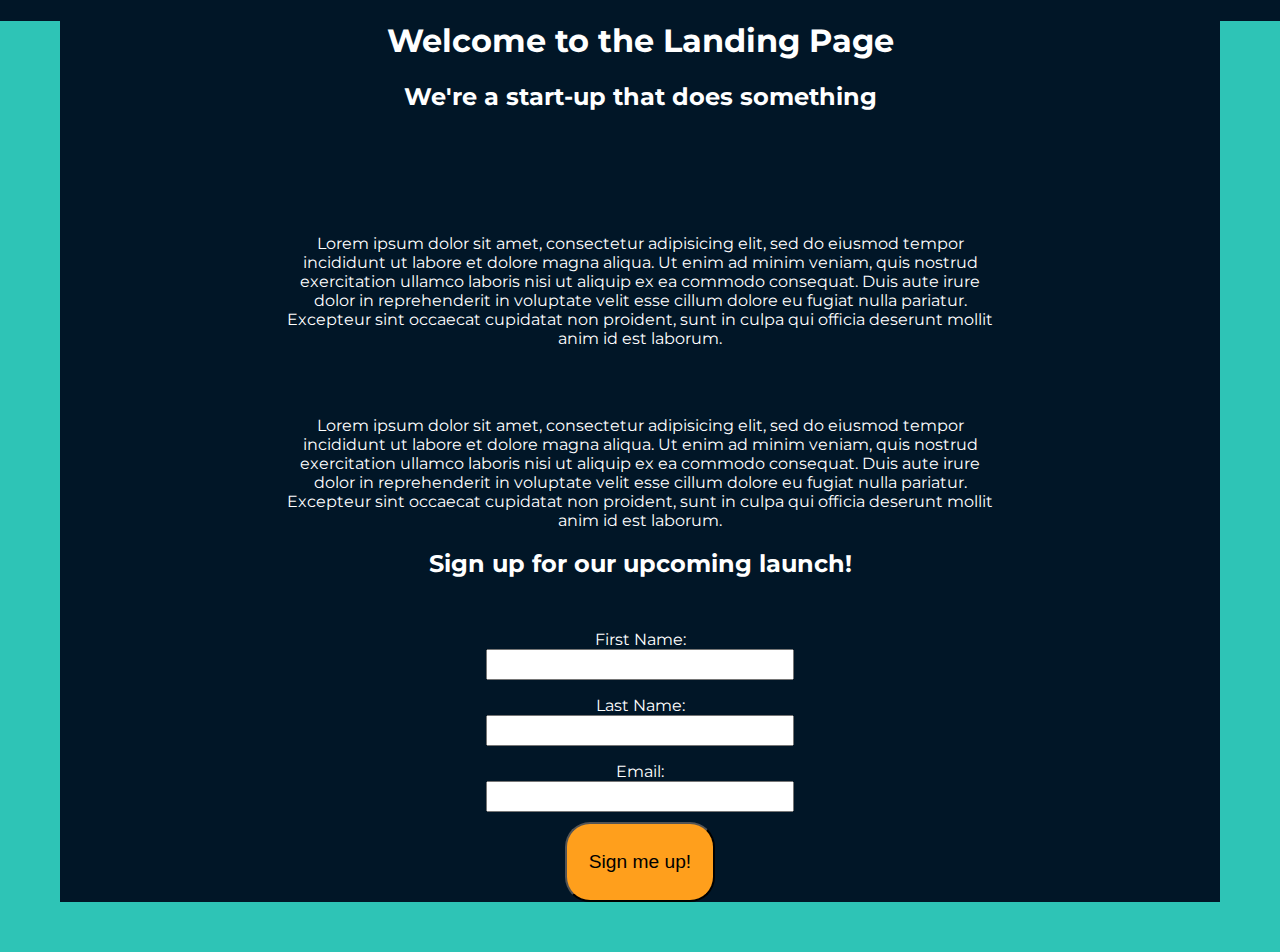
<file: Captone project/index.html>
<!DOCTYPE html>
<html lang="en">

<head>
    <meta charset="UTF-8">
    <title>CAPSTONE</title>
    <link rel="stylesheet" href="stylesheet.css">
    <link rel="preconnect" href="https://fonts.googleapis.com/%22%3E">
    <link rel=" preconnect" href="https://fonts.gstatic.com/" crossorigin>
    <link href="https://fonts.googleapis.com/css2?family=Montserrat&display=swap" rel="stylesheet">
</head>

<body>

    <div class="box">
        <h1 id="heading">Welcome to the Landing Page</h1>
        <h2 id="heading2">We're a start-up that does something</h2>
        <p id="p1">Lorem ipsum dolor sit amet, consectetur adipisicing elit, sed do eiusmod tempor incididunt ut labore
            et dolore magna aliqua. Ut enim ad minim veniam, quis nostrud exercitation ullamco laboris nisi ut aliquip
            ex ea commodo consequat. Duis aute irure dolor in reprehenderit in voluptate velit esse cillum dolore eu
            fugiat nulla pariatur. Excepteur sint occaecat cupidatat non proident, sunt in culpa qui officia deserunt
            mollit anim id est laborum.</p>
        <p id="p2">Lorem ipsum dolor sit amet, consectetur adipisicing elit, sed do eiusmod tempor incididunt ut labore
            et dolore magna aliqua. Ut enim ad minim veniam, quis nostrud exercitation ullamco laboris nisi ut aliquip
            ex ea commodo consequat. Duis aute irure dolor in reprehenderit in voluptate velit esse cillum dolore eu
            fugiat nulla pariatur. Excepteur sint occaecat cupidatat non proident, sunt in culpa qui officia deserunt
            mollit anim id est laborum.</p>
        <h2 id="heading3">Sign up for our upcoming launch!</h2>
        <form action="thankyou.html">
            <p id="fname">First Name:</p>
            <input type="text">
            <p id="lname">Last Name:</p>
            <input type="text">
            <p id="mail">Email:</p>
            <input type="email">
            <br>
            <input id="submit" type="submit" value="Sign me up!">
        </form>

</body>

</html>
</file>
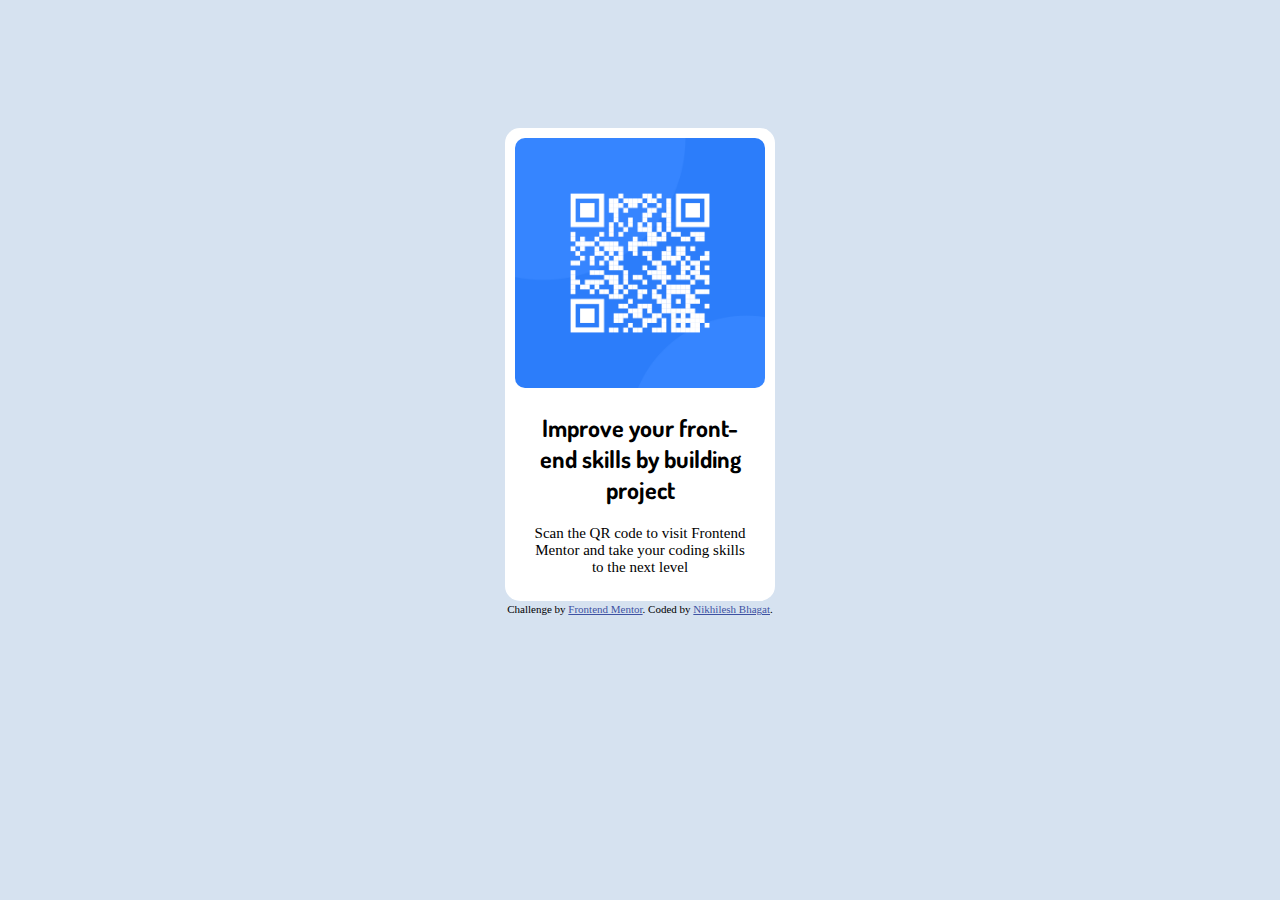
<file: Practice projects/qr-code-component-main/index.html>
<!DOCTYPE html>
<html lang="en">

<head>
  <meta charset="UTF-8">
  <meta name="viewport" content="width=device-width, initial-scale=1.0">
  <!-- displays site properly based on user's device -->
  <link rel="stylesheet" href="stylesheet.css">
  <link rel="preconnect" href="https://fonts.googleapis.com">
  <link rel="preconnect" href="https://fonts.gstatic.com" crossorigin>
  <link href="https://fonts.googleapis.com/css2?family=Dosis:wght@300&display=swap" rel="stylesheet">
  <link rel="icon" type="image/png" sizes="32x32" href="./images/favicon-32x32.png">

  <title>Frontend Mentor | QR code component</title>

  <!-- Feel free to remove these styles or customise in your own stylesheet 👍 -->

  <style>
    .attribution {
      font-size: 11px;
      text-align: center;
    }

    .attribution a {
      color: hsl(228, 45%, 44%);
    }
  </style>
</head>

<body>
  <table>
    <tr>
      <td>
        <img src="images/image-qr-code.png">
        <h2>Improve your front-end skills by building project</h2>
        <p>Scan the QR code to visit Frontend Mentor and take your coding skills to the next level</p>
      </td>
    </tr>
  </table>

  <div class="attribution">
    Challenge by <a href="https://www.frontendmentor.io?ref=challenge" target="_blank">Frontend Mentor</a>.
    Coded by <a href="#">Nikhilesh Bhagat</a>.
  </div>
</body>

</html>
</file>
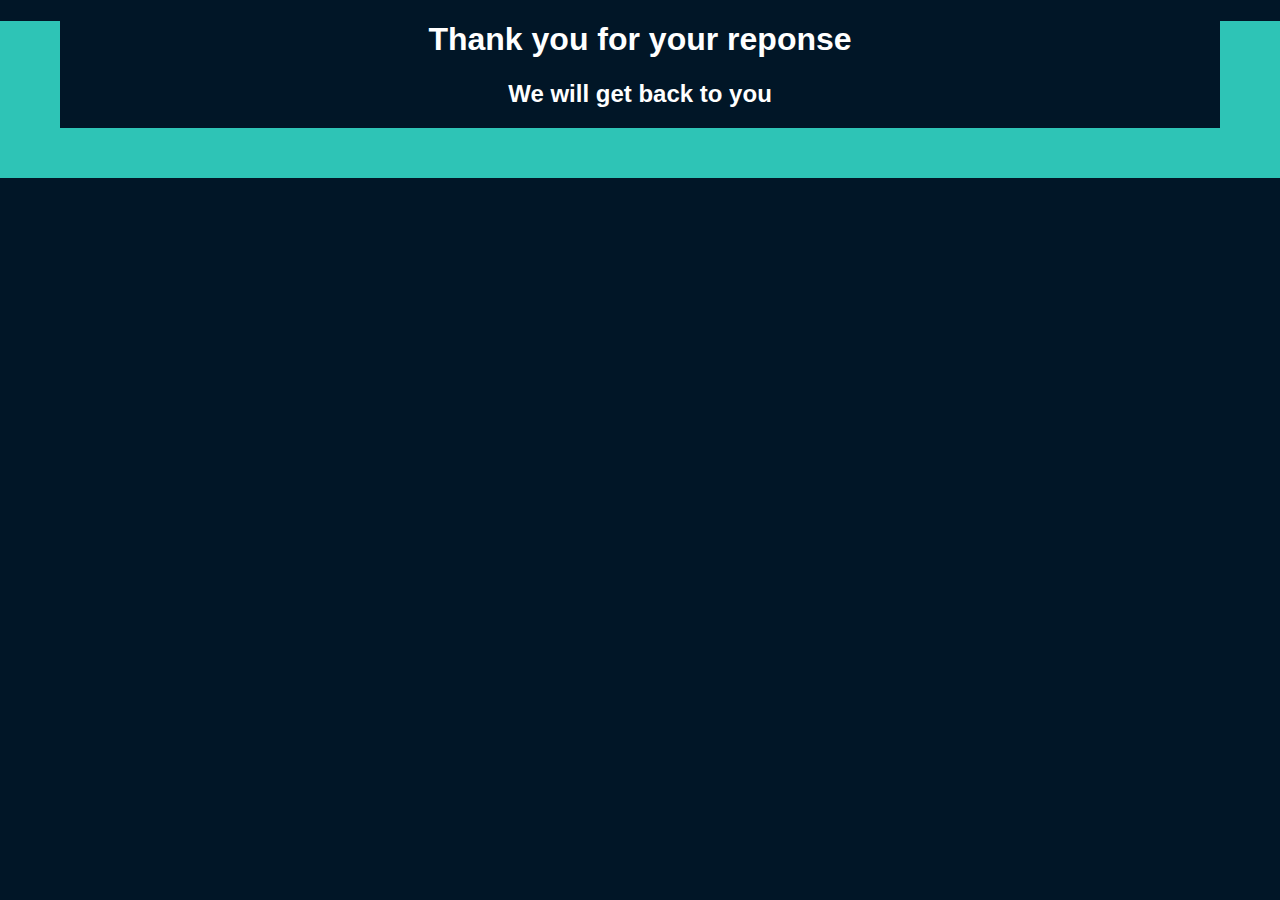
<file: Captone project/thankyou.html>
<!DOCTYPE html>
<html lang="en">

<head>
    <meta charset="UTF-8">
    <meta http-equiv="X-UA-Compatible" content="IE=edge">
    <meta name="viewport" content="width=device-width, initial-scale=1.0">
    <title>Document</title>
    <link rel="stylesheet" href="stylesheet.css">
</head>

<body>
    <h1>Thank you for your reponse</h1>
    <h2>We will get back to you</h2>
</body>

</html>
</file>
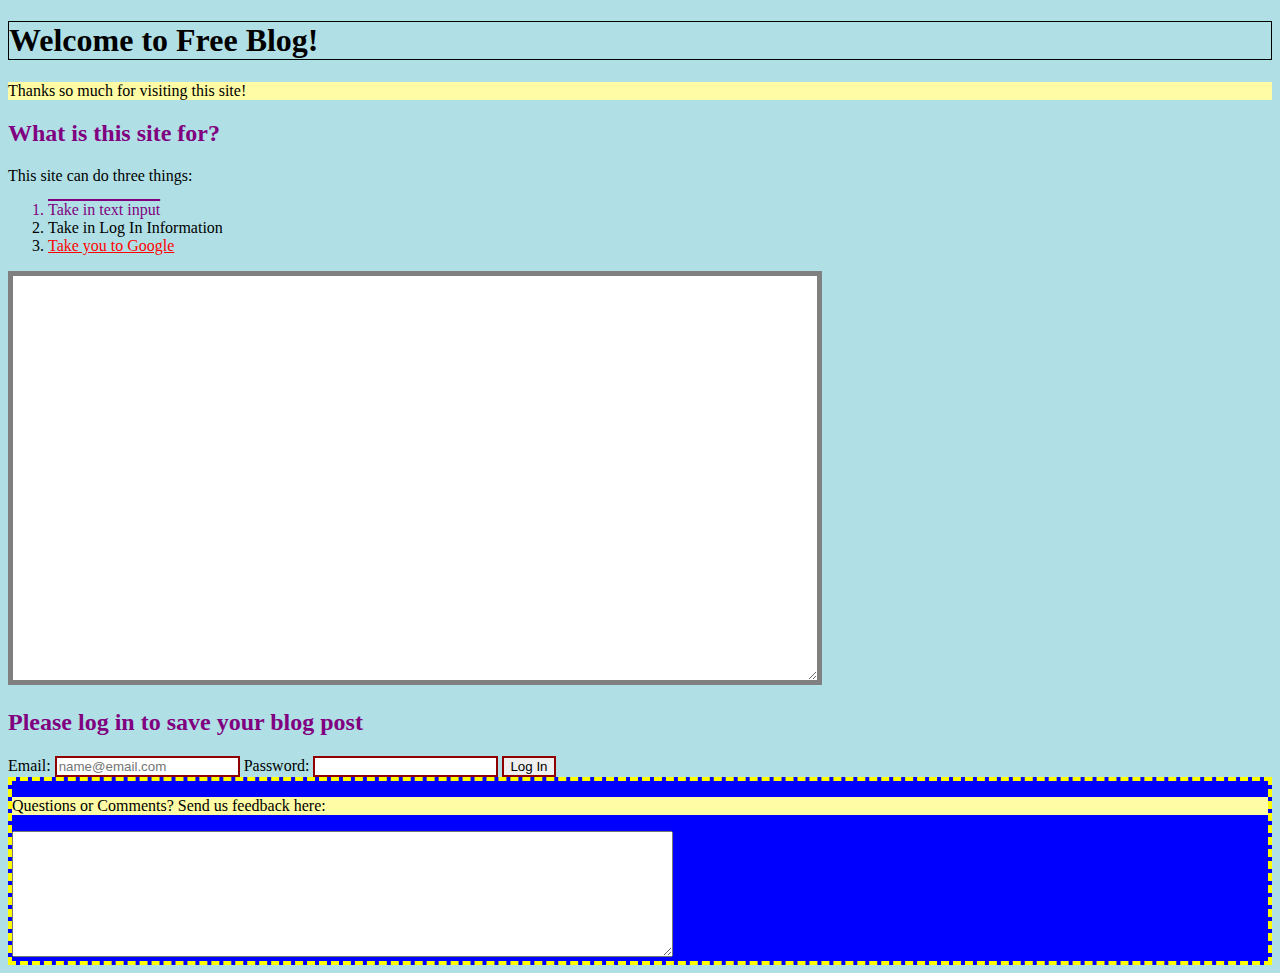
<file: Css part1/Assignmnet3.html>
<!DOCTYPE html>
<html>

<head>
    <meta charset="utf-8">
    <title>CSS_Level_One_Assessment</title>
    <link rel="stylesheet" href="assignment3_css.css">
</head>

<body>
    <h1>Welcome to Free Blog!</h1>
    <p>Thanks so much for visiting this site!</p>
    <h2>What is this site for?</h2>
    <p id="p1">This site can do three things:</p>
    <ol>
        <li id="l1">Take in text input</li>
        <li>Take in Log In Information</li>
        <li><a href="www.google.com">Take you to Google</a></li>
    </ol>
    <textarea id="blog"></textarea>
    <h2>Please log in to save your blog post</h2>

    <div class="login">
        <label for="mail">Email:</label>
        <input id="mail" type="email" placeholder="name@email.com" required>
        <label for="pass">Password:</label>
        <input id="pass" type="password" placeholder="" required>
        <input type="submit" value="Log In">
    </div>
    <div class="feedback">
        <p>Questions or Comments? Send us feedback here:</p>
        <textarea cols=80 rows=" 8"></textarea>
    </div>
</body>

</html>
</file>
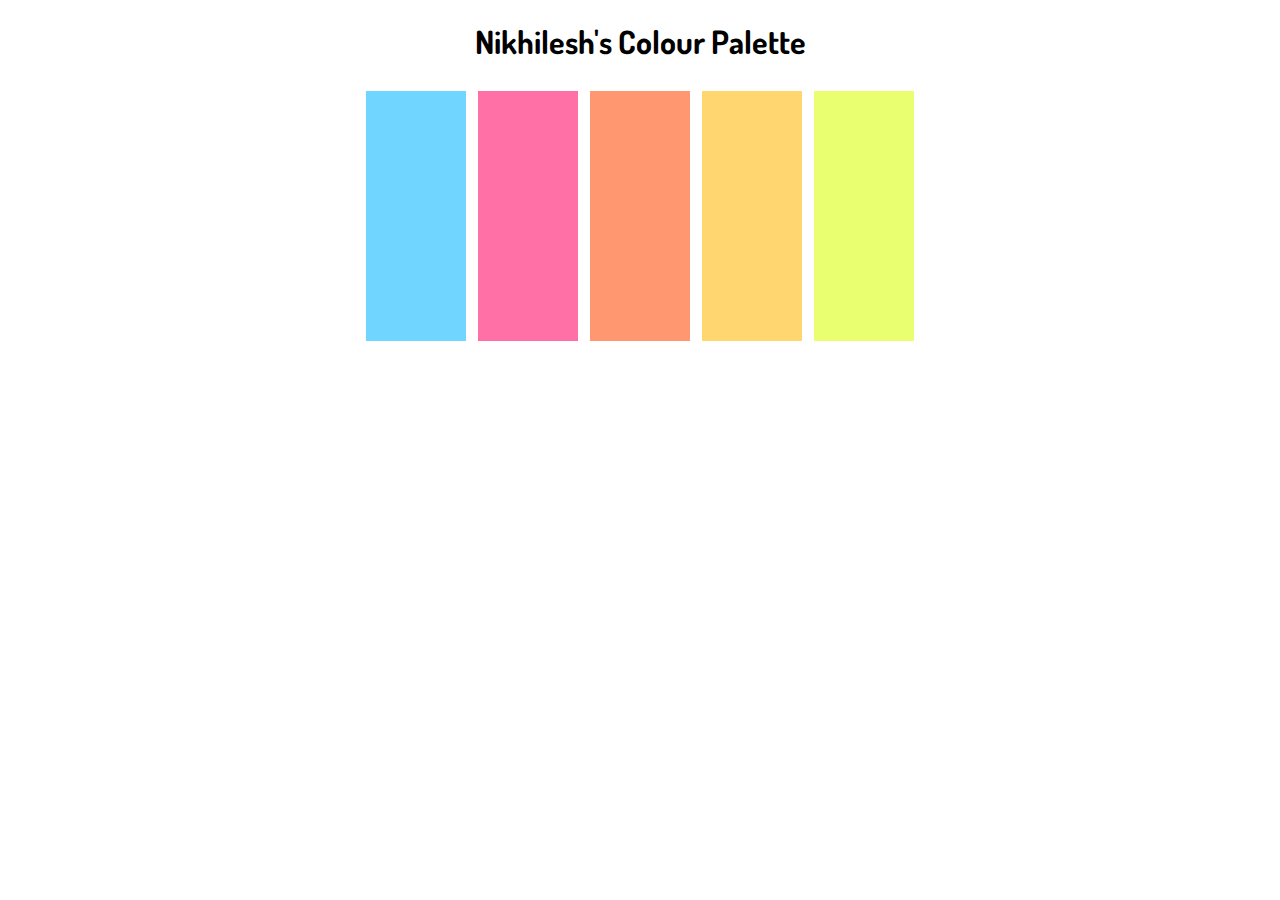
<file: CSS part2/Assignmnet2.html>
<!DOCTYPE html>
<html lang="en">

<head>
    <meta charset="UTF-8">
    <meta http-equiv="X-UA-Compatible" content="IE=edge">
    <meta name="viewport" content="width=device-width, initial-scale=1.0">
    <link rel="preconnect" href="https://fonts.googleapis.com">
    <link rel="preconnect" href="https://fonts.gstatic.com" crossorigin>
    <link href="https://fonts.googleapis.com/css2?family=Dosis:wght@300&display=swap" rel="stylesheet">
    <link rel="stylesheet" href="index.css">
    <title>Color Pallet</title>
</head>

<body>
    <h1>Nikhilesh's Colour Palette</h1>
    <table>
        <td id="first"></td>
        <td id="s"></td>
        <td id="t"></td>
        <td id="f"></td>
        <td id="fi"></td>
    </table>
</body>

</html>
</file>
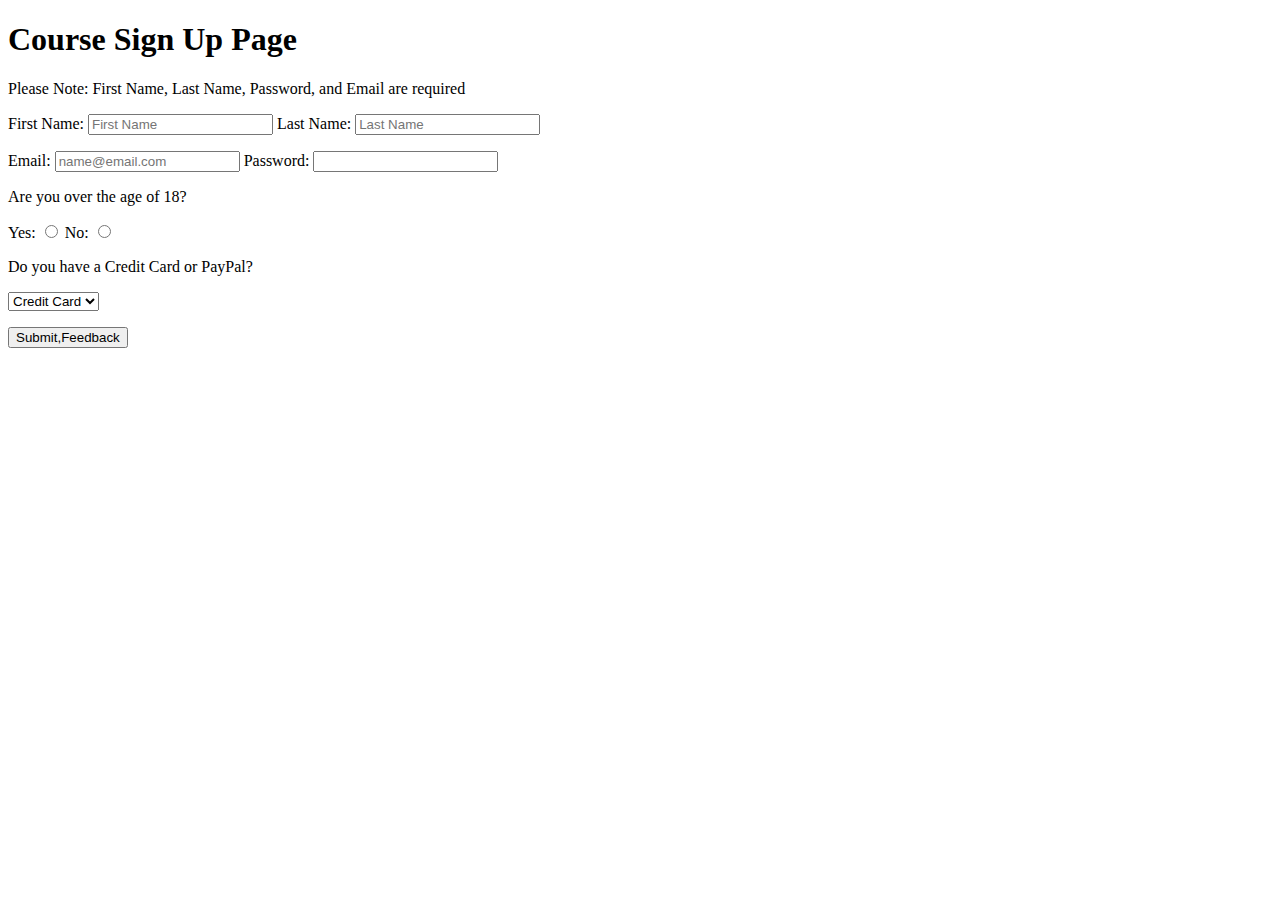
<file: Html part2/Assignment2.html>
<!DOCTYPE html>
<html>

<head>
    <meta charset="UTF-8" content>
    <title>Assessment Test HTML LEVEL 2</title>
</head>

<body>
    <h1>Course Sign Up Page</h1>
    <p>Please Note: First Name, Last Name, Password, and Email are required</p>
    <form>
        <label for="first name">First Name:</label>
        <input id="first name" type="text" placeholder="First Name" required>
        <label for="last name">Last Name:</label>
        <input id="last name" type="text" placeholder="Last Name" required>

        <p></p>

        <label for="email">Email:</label>
        <input id="email" type="email" placeholder="name@email.com" required>
        <label for="pass">Password:</label>
        <input id="pass" type="password" required>


        <p>Are you over the age of 18?</p>
        <label for="yes">Yes:</label>
        <input type="radio" name="age">
        <label for="no"> No:</label>
        <input type="radio" name="age">


        <p>Do you have a Credit Card or PayPal?</p>
        <select>
            <option value="cc">Credit Card</option>
            <option value="pp">Paypal</option>
        </select>
        <p></p>
        <input type="submit" value="Submit,Feedback">
    </form>
</body>

</html>
</file>
<file: Captone project/stylesheet.css>
html{
    
    font-family: 'Montserrat', sans-serif;
    background-color:#011627 ;

}

body{
    margin :0px;
    text-align: center;
    background-color:#011627 ;
    border-left: 60px solid #2EC4B6;
    border-right: 60px solid #2EC4B6;
    border-bottom: 50px solid #2EC4B6;
    color: white;
    padding-left: 5%;
    padding-right: 5%;
}
#heading2{
    padding-bottom: 5%;
}
#p1,#p2{
    padding: 5% 15% 0% 15%;
}
#fname,#mail,#lname{
    margin-bottom: 0px;
}
#heading3{
    margin-bottom:5%;
}
input{
    height: 25px;
    width: 300px
}
#submit{
    background-color:#FF9F1C;
    border-radius: 25px;
    height:80px;
    width:150px;
    margin-top: 10px;
    font-size: 1.2em;
}
</file>
<file: Practice projects/qr-code-component-main/stylesheet.css>
table{
    margin:auto;
    margin-top:10%
    
}
body{
    background-color:hsl(212, 45%, 89%);
}
img{
    width:250px;
    border-radius: 10px;
}
td{
    text-align:center;
    background-color:white;
    padding:10px;
    border-radius: 15px;
    height:350px;
    width: 250px;
}
h2{
    font-family: 'Dosis', sans-serif;
    font-weight:700;
    padding-left :15px;
    padding-right :15px;
}
p{
    font-weight: 400;
    font-size:15px;
    padding-left :15px;
    padding-right :15px;
}
</file>
<file: Css part1/assignment3_css.css>
body{
    background-color:#b0e0e6;
}
p{
    background-color:#fffca5;
}
#p1{
    background-color:#b0e0e6
}
#l1{
    text-decoration:overline purple 2px;
    color:purple;
}
#blog{
    border:5px solid gray;
    width:800px;
    height:400px;

}

input
{
    border:2px solid rgb(144, 0, 0);
}
.feedback{
    background-color:blue;
    border:4px dashed yellow;
}
a{
    color:red;
}
h1 {
    border: 1px solid black;
}
h2{
    color: purple;
}
</file>
<file: CSS part2/index.css>
h1{
    font-family: 'Dosis', sans-serif;
    text-align: center;
}
table{
    margin:auto;
}
#first{
    background:#70D6FF;
    padding:50px;
    padding-bottom: 200px;
    border:5px solid white 
}

#s{
    background:#FF70A6;
    padding:50px;
    padding-bottom: 200px;
    border:5px solid white
}
#t{
    background:#FF9770;
    padding:50px;
    padding-bottom: 200px;
    border:5px solid white
}
#f{
    background:#FFD670;
    padding:50px;
    padding-bottom: 200px;
    border:5px solid white
}
#fi{
    background:#E9FF70;
    padding:50px;
    padding-bottom: 200px;
    border:5px solid white
}
</file>
